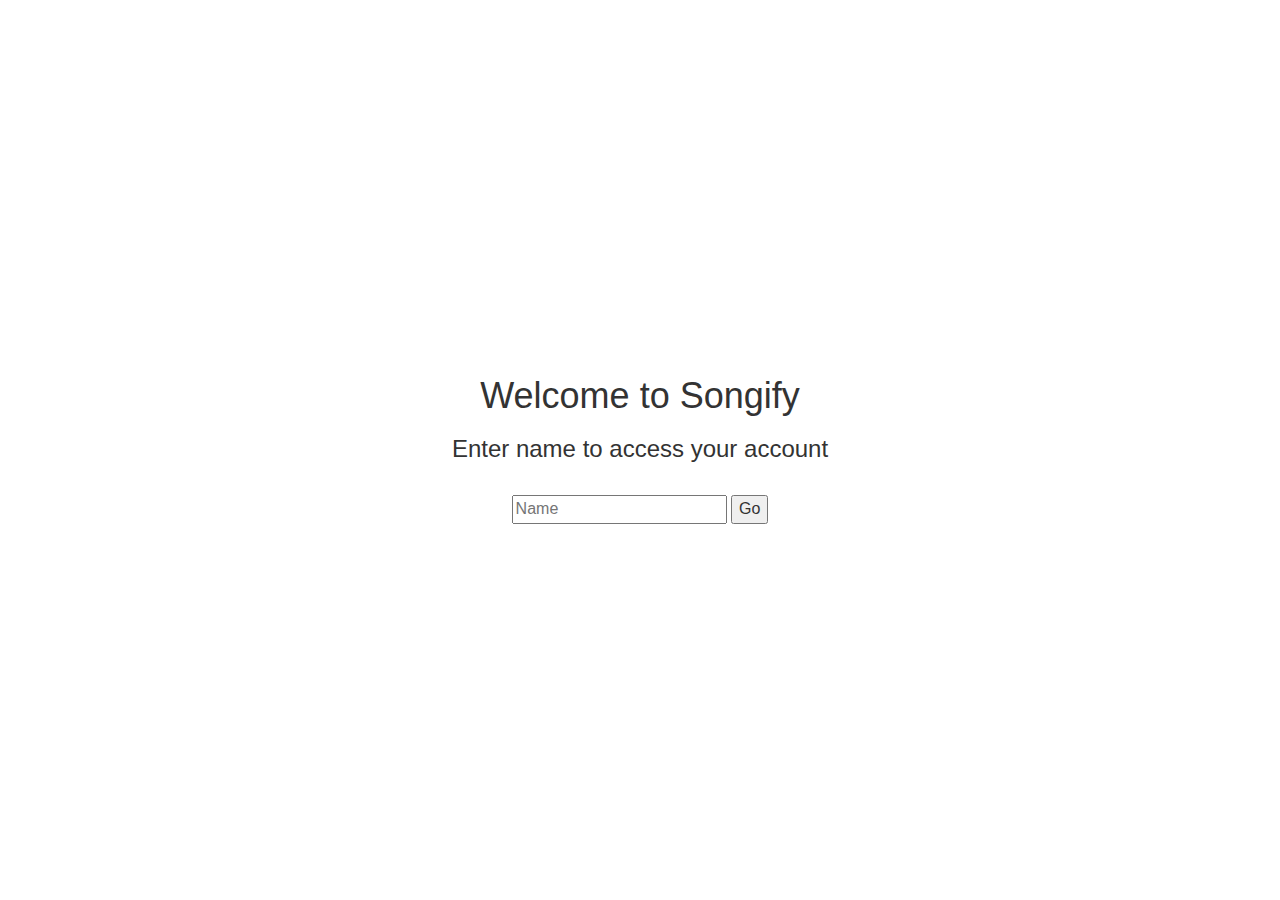
<file: index.html>
<!DOCTYPE html>
<html lang="en">

<head>
    <meta charset="UTF-8">
    <title> Song App</title>
    <link rel="stylesheet" type="text/css" href="font-awesome.css">
    <link rel="stylesheet" type="text/css" href="https://cdn.datatables.net/1.10.15/css/jquery.dataTables.min.css">
    <link rel="stylesheet" href="https://maxcdn.bootstrapcdn.com/bootstrap/3.3.7/css/bootstrap.min.css">
    <script src="https://ajax.googleapis.com/ajax/libs/jquery/3.2.1/jquery.min.js"></script>
    <script src="https://maxcdn.bootstrapcdn.com/bootstrap/3.3.7/js/bootstrap.min.js"></script>
    <link rel="stylesheet" type="text/css" href="style.css">
    <link href="https://fonts.googleapis.com/css?family=Lemonada" rel="stylesheet">
</head>

<body>
    <div class="wrapper">   
        <section class="welcome-screen">
            <h1> Welcome to Songify </h1>
            <h3> Enter name to access your account </h3>
            <br>
            <div class="input-wrapper">
                <input type="text" placeholder="Name" id="name-input">
                <button> Go </button>
            </div>
        </section>
        <div class="main hidden">
            <header> 
                <h1 class="title">Songify</h1>
                <div class="right floated user-name">  </div> 
            </header>
            <button type="button" class="btn btn-info" id="link"><a href="drum.html"><h5>Virtual Drummer</h5></a> </button>
            <section class="row content">
                <div class="col-xs-2" id="playlist">
                    <h3 style="text-align: center; color: #AA00FF">Playlist</h3><hr>
                    <ul>
                        <li>All Songs</li>
                        <li>English</li>
                        <li>Hindi</li>
                    </ul>
                </div>
                <audio></audio>
                <div class="col-xs-10">
                <!-- data table starts -->
                <table id="songs">
                    <thead class="list-headers">
                        <tr><td style="color: #F50057"> Title </td>
                            <td style="color: #F50057"> Artist </td>
                            <td style="color: #F50057"> Album </td>
                            <td style="color: #F50057"> Duration </td>
                        </tr>
                    </thead>
                        <!-- <div class="song-list"> -->
                    <tbody>
                        <tr class="song" id="song1">
                            <td class="song-name"></td>
                            <td class="song-artist"></td>
                            <td class="song-album"></td>
                            <td class="song-length"></td>
                        </tr>
                        <tr class="song" id="song2">
                            <td class="song-name"></td>
                            <td class="song-artist"></td>
                            <td class="song-album"></td>
                            <td class="song-length"></td>
                        </tr>
                        <tr class="song" id="song3">
                            <td class="song-name"></td>
                            <td class="song-artist"></td>
                            <td class="song-album"></td>
                            <td class="song-length"></td>
                        </tr>
                        <tr class="song" id="song4">
                            <td class="song-name"></td>
                            <td class="song-artist"></td>
                            <td class="song-album"></td>
                            <td class="song-length"></td>
                        </tr>
                        <tr class="song" id="song5">
                            <td class="song-name"></td>
                            <td class="song-artist"></td>
                            <td class="song-album"></td>
                            <td class="song-length"></td>
                        </tr>
                        <tr class="song" id="song6">
                            <td class="song-name"></td>
                            <td class="song-artist"></td>
                            <td class="song-album"></td>
                            <td class="song-length"></td>
                        </tr>
                        <tr class="song" id="song7">
                            <td class="song-name"></td>
                            <td class="song-artist"></td>
                            <td class="song-album"></td>
                            <td class="song-length"></td>
                        </tr>
                        
                        <!-- </div> -->
                    </tbody>
                </table>
                                <!-- data table ends -->
                </div>
            </section><section class="content">      
                
                <div class="current-song-wrapper">
                    <img class="current-song-image">
                    <div>
                    <p class="current-song-name" style="color: #F50057"></p>
                    <p class="current-song-album"></p>
                    </div>
                </div>
                
            </section>
            
            
            
            <footer> 
                <div class="controls">
                    <div class="player-buttons">
                        <i class="fa fa-random clickable disabled" aria-hidden="true"></i>
                        <i class="fa fa-step-backward clickable" aria-hidden="true"></i>
                        <i class="fa fa-play clickable play-icon" aria-hidden="true"></i>
                        <i class="fa fa-step-forward clickable" aria-hidden="true"></i>
                        <i class="fa fa-repeat disabled clickable" aria-hidden="true"></i>
                        <i class="fa fa-volume-up clickable volume" aria-hidden="true"></i>
                        <input id="volumeslider" type="range" min="0" max="100" value="100" step="1">
                    </div>
                    <div class="progress-wrapper">
                        <span class="time-elapsed"> </span>
                                <input id="seekslider" type="range" min="0" max="100" value="0" step="1">
                        <span class="song-duration"></span>
                    </div>
                </div>
            </footer>
        </div>
    </div>
     
    <script src="jquery.js"> </script>
    <script src="https://cdn.datatables.net/1.10.15/js/jquery.dataTables.min.js">
    </script>
    <script src="main.js"></script>
</body>
</html>
</file>
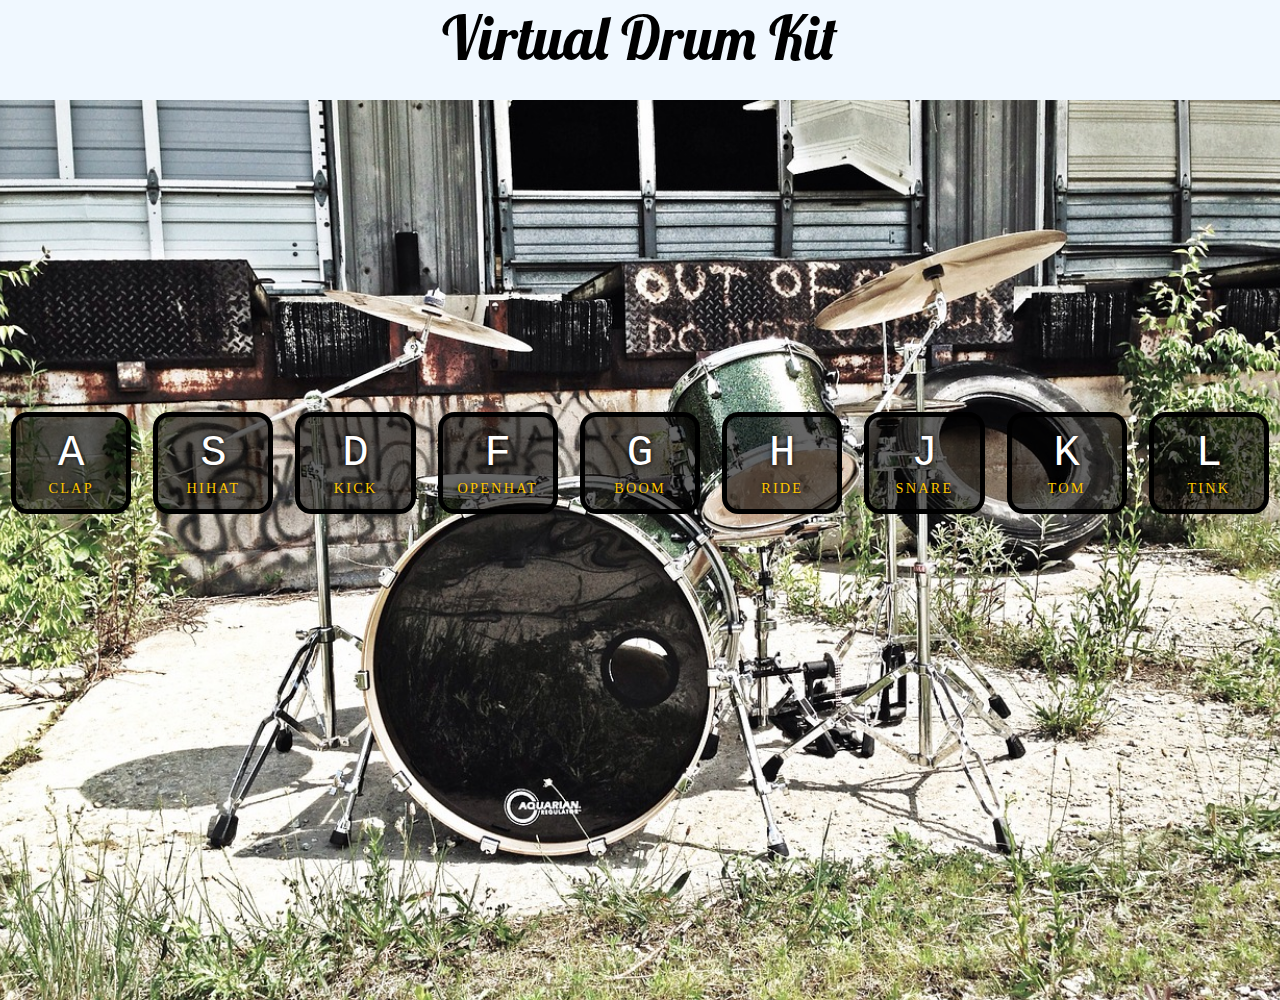
<file: drum.html>
<!DOCTYPE html>
<html lang="en">
<head>
    <meta charset="UTF-8">
    <title>Virtual Drum Kit</title>
    <link rel="stylesheet" href="drum.css">
    <link href="https://fonts.googleapis.com/css?family=Lobster" rel="stylesheet">

</head>
<body>

<div class="title">Virtual Drum Kit</div>
  <div class="keys">
    <div data-key="65" class="key">
      <kbd>A</kbd>
      <span class="sound">clap</span>
    </div>
    <div data-key="83" class="key">
      <kbd>S</kbd>
      <span class="sound">hihat</span>
    </div>
    <div data-key="68" class="key">
      <kbd>D</kbd>
      <span class="sound">kick</span>
    </div>
    <div data-key="70" class="key">
      <kbd>F</kbd>
      <span class="sound">openhat</span>
    </div>
    <div data-key="71" class="key">
      <kbd>G</kbd>
      <span class="sound">boom</span>
    </div>
    <div data-key="72" class="key">
      <kbd>H</kbd>
      <span class="sound">ride</span>
    </div>
    <div data-key="74" class="key">
      <kbd>J</kbd>
      <span class="sound">snare</span>
    </div>
    <div data-key="75" class="key">
      <kbd>K</kbd>
      <span class="sound">tom</span>
    </div>
    <div data-key="76" class="key">
      <kbd>L</kbd>
      <span class="sound">tink</span>
    </div>
  </div>

  <audio data-key="65" src="sounds/clap.wav"></audio>
  <audio data-key="83" src="sounds/hihat.wav"></audio>
  <audio data-key="68" src="sounds/kick.wav"></audio>
  <audio data-key="70" src="sounds/openhat.wav"></audio>
  <audio data-key="71" src="sounds/boom.wav"></audio>
  <audio data-key="72" src="sounds/ride.wav"></audio>
  <audio data-key="74" src="sounds/snare.wav"></audio>
  <audio data-key="75" src="sounds/tom.wav"></audio>
  <audio data-key="76" src="sounds/tink.wav"></audio>

<script>
  function removeTransition(e) {
    if (e.propertyName !== 'transform') return;
    e.target.classList.remove('playing');
  }

  function playSound(e) {
    const audio = document.querySelector(`audio[data-key="${e.keyCode}"]`);
    const key = document.querySelector(`div[data-key="${e.keyCode}"]`);
    if (!audio) return;

    key.classList.add('playing');
    audio.currentTime = 0;
    audio.play();
  }

  const keys = Array.from(document.querySelectorAll('.key'));
  keys.forEach(key => key.addEventListener('transitionend', removeTransition));
  window.addEventListener('keydown', playSound);
</script>


</body>
</html>
</file>
<file: style.css>
*,
*:after,
*:before {
    box-sizing: border-box;
}

html,
body {
    height: 100%;
    width: 100%;
    border: 0;
    margin: 0;
    font-size: 16px;
}

h1 {
    border: 0;
    margin: 0;
}

.wrapper {
    height: 100%;
    width: 100%;
    background-image: url(http://wallpaperbackgrounds.com/Content/wallpapers/music/headphones/74833-37310.jpg) ;
    background-repeat:no-repeat;
    background-size: contain;
    background-position: center;
}

.welcome-screen {
    height: 100%;
    width: 100%;
    display: flex;
    flex-direction: column;
    justify-content: center;
    align-items: center;
}

.title {
    font-family: 'Lemonada', cursive;
    text-align: center;
    color: #9C27B0;
}

#playlist {
    border: 1px solid black;
    padding-bottom: 160px;
    text-align: center;
}

.main {
    width: 100%;
    height: 100%;
    display: flex;
    flex-direction: column;
    color: white;
    background-color: #1f1f1f;
}

.main header {
    height: 80px;
    background-color: #282828;
    padding: 1rem;
    color: #FFF;
}

.main .content {
    flex:1;
    width: 800px;
    margin: 2rem auto;
}

.main footer {
    height: 80px;
    background-color: #282828;
    padding-top: 1rem;
}

.player-buttons {
    display:flex;
    justify-content: center;
    align-items: center;
    font-size: 2rem;
    margin: auto;
}

.player-buttons .fa {
    margin-right: 2rem;
}

.fa.disabled {
    color: gray;
}


.hidden {
    display: none;
}

.right.floated {
    float: right;
}

.clickable {
    cursor: pointer;
}
.error {
    border: 2px solid red;
}

.progress-wrapper {
    margin-top: 0.3rem;
    display: flex;
    justify-content: center;
    align-items: center;
}

.progress-wrapper span {
    color: #959595;
}

.player-progress {
    height: 8px;
    width: 700px;
    background-color: #3d3d3d;
    border-radius: 4px;
    margin-right: 6px;
    margin-left: 6px;
}

.progress-filled {
    background-color: #959595;
    height: 8px;
    border-radius: 4px;
    width: 0;
}

#seekslider{
	width:700px;
}
#volumeslider {
    width: 100px;
}


.list-headers {
    padding-bottom: 0.5rem;
    border-bottom: 1px solid rgba(255,255,255,0.5);
}

.list-headers > div {
    width: 150px;
    display: inline-block;
}

.list-headers > div:first-child {
    width: 330px;
}

.list-headers > div:last-child {
    text-align: right;
}

.song-list .song {
    padding-top: 0.5rem;
    padding-bottom: 0.5rem;
    border-bottom: 1px solid rgba(255,255,255,0.5);
    min-height: 30px;
    cursor: pointer;
}

.song > span {
    display: inline-block;
    width: 150px;
    overflow: hidden;
    height: 1rem;
}
.song > span:first-child {
    width: 330px;
}

.song .song-duration {
    text-align: right;
}

.song-list .song:hover {
    background-color: #282828;
}


.song-length {
    text-align: right;
}

.content {
    position: relative;
}
.current-song-wrapper {
    position: absolute;
    bottom: 0;
    display: flex;
}

.current-song-image {
    height: 100px;
    width: 100px;
    margin-right: 1rem;
}

.current-song-name {
    font-size: 1.4rem;
    margin-top: 4px;
    margin-bottom: 0;
}

.current-song-album {
    margin-top: 0.4rem;
}

/*DataTables overrides*/
table.dataTable tbody tr {
    background-color: initial;
}
#songs_info {
    display: none;
}

#songs_filter input {
    width: 400px;
    margin-bottom: 1rem;
    font-size: 16px;
}
        

#link {
    margin: 0 auto;
    margin-left: 100px;
}
</file>
<file: drum.css>
html {
  font-size: 11px;
  background: url(img/music.jpg) ;
    background-repeat: no-repeat; background-position: center;
  background-size: cover;
}
body,html {
  margin: 0;
  padding: 0;
  font-family:inherit ;
    overflow: hidden;
}

.title {
    font-size: 60px;
    font-family: 'Lobster', cursive;
    text-align: center;
    margin: 0 auto;
    background-color: aliceblue;
    height: 100px;
}


.keys {
  display: flex;
  flex: 1;
  min-height: 100vh;
  align-items: center;
  justify-content: center;
}

.key {
  border: .5rem solid black;
  border-radius: 1.5rem;
  margin: 1rem;
  font-size: 1.5rem;
  padding: 1rem .5rem;
  transition: all .1s ease;
  width: 10rem;
  text-align: center;
  color: white;
  background: rgba(0,0,0,0.6);
  text-shadow: 0 0 .5rem black;
    margin-bottom: 185px;
}

.playing {
  transform: scale(1.2);
  border-color: #ffc600;
  box-shadow: 0 0 1rem #ffc600;
}

kbd {
  display: block;
  font-size: 4rem;
}

.sound {
  font-size: 1.3rem;
  text-transform: uppercase;
  letter-spacing: .2rem;
  color: #ffc600;
}
</file>
